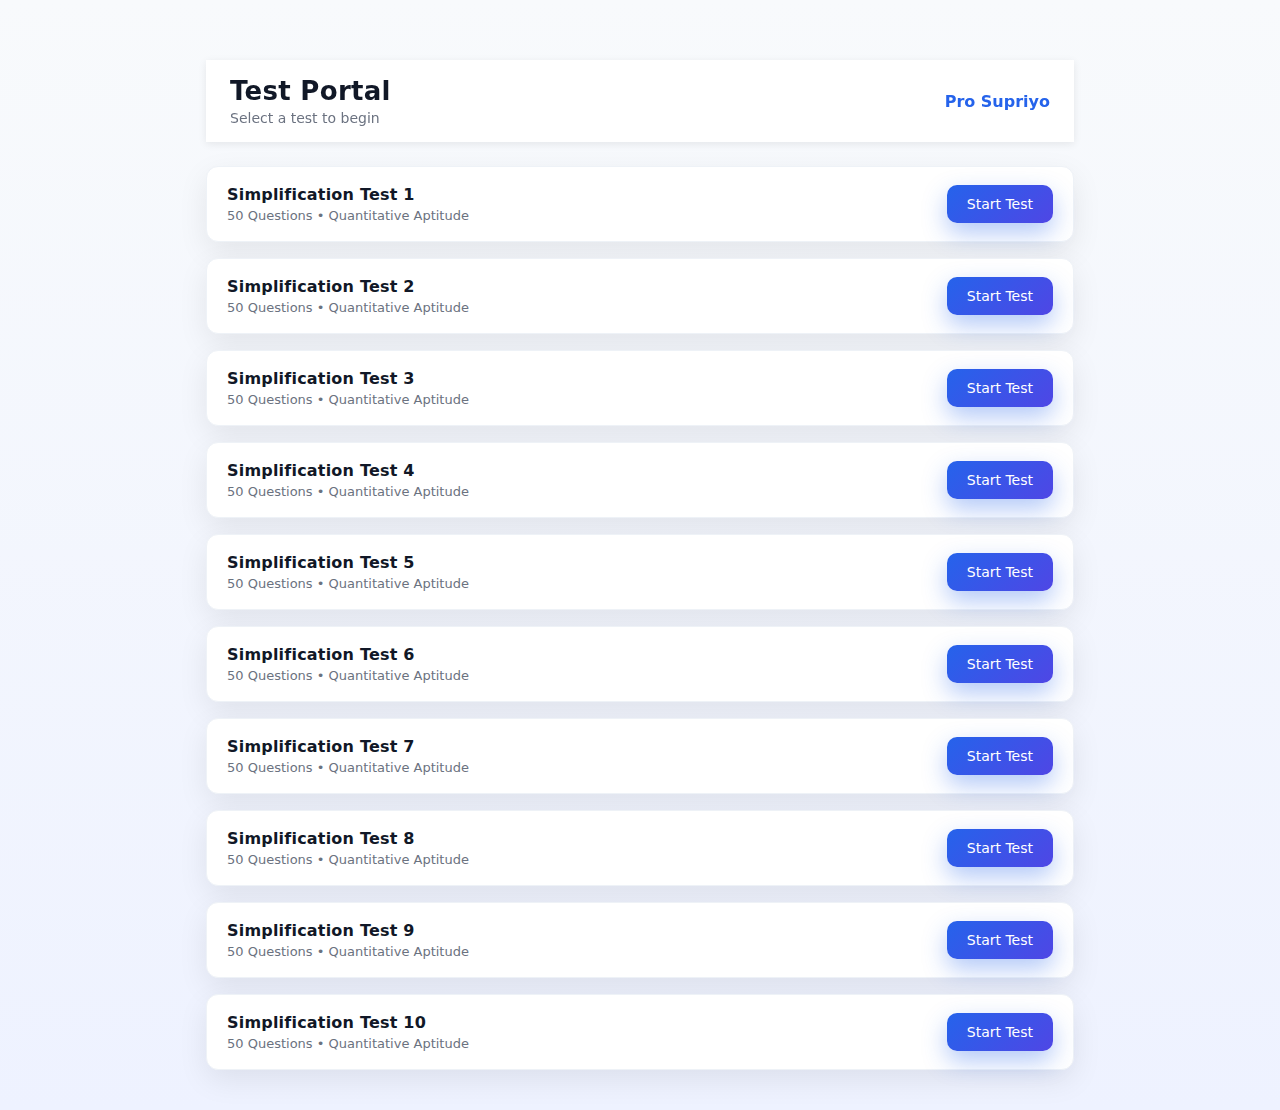
<file: index.html>
<!DOCTYPE html>
<html lang="en">

<head>
  <meta charset="UTF-8" />
  <title>Test Portal</title>
  <meta name="viewport" content="width=device-width, initial-scale=1.0" />

  <!-- Main CSS -->
  <link rel="stylesheet" href="css/style.css" />
  <!-- Button CSS -->
</head>

<body>

  <main class="home-container">

    <header class="home-header">
      <div class="header-left">
        <h1>Test Portal</h1>
        <p>Select a test to begin</p>
      </div>

      <div class="header-right">
        Pro Supriyo
      </div>
    </header>


    <section class="test-list">

      <div class="test-card">
        <div class="test-info">
          <h3>Simplification Test 1</h3>
          <p>50 Questions • Quantitative Aptitude</p>
        </div>
        <a href="test.html?test=Simplification-Test-1" class="btn-primary start-link">
          Start Test
        </a>
      </div>

      <div class="test-card">
        <div class="test-info">
          <h3>Simplification Test 2</h3>
          <p>50 Questions • Quantitative Aptitude</p>
        </div>
        <a href="test.html?test=Simplification-Test-2" class="btn-primary start-link">
          Start Test
        </a>
      </div>
       <div class="test-card">
        <div class="test-info">
          <h3>Simplification Test 3</h3>
          <p>50 Questions • Quantitative Aptitude</p>
        </div>
        <a href="test.html?test=Simplification-Test-3" class="btn-primary start-link">
          Start Test
        </a>
      </div>
        <div class="test-card">
        <div class="test-info">
          <h3>Simplification Test 4</h3>
          <p>50 Questions • Quantitative Aptitude</p>
        </div>
        <a href="test.html?test=Simplification-Test-4" class="btn-primary start-link">
          Start Test
        </a>
      </div>  <div class="test-card">
        <div class="test-info">
          <h3>Simplification Test 5</h3>
          <p>50 Questions • Quantitative Aptitude</p>
        </div>
        <a href="test.html?test=Simplification-Test-5" class="btn-primary start-link">
          Start Test
        </a>
      </div>  <div class="test-card">
        <div class="test-info">
          <h3>Simplification Test 6</h3>
          <p>50 Questions • Quantitative Aptitude</p>
        </div>
        <a href="test.html?test=Simplification-Test-6" class="btn-primary start-link">
          Start Test
        </a>
      </div>  <div class="test-card">
        <div class="test-info">
          <h3>Simplification Test 7</h3>
          <p>50 Questions • Quantitative Aptitude</p>
        </div>
        <a href="test.html?test=Simplification-Test-7" class="btn-primary start-link">
          Start Test
        </a>
      </div>  <div class="test-card">
        <div class="test-info">
          <h3>Simplification Test 8</h3>
          <p>50 Questions • Quantitative Aptitude</p>
        </div>
        <a href="test.html?test=Simplification-Test-8" class="btn-primary start-link">
          Start Test
        </a>
      </div>  <div class="test-card">
        <div class="test-info">
          <h3>Simplification Test 9</h3>
          <p>50 Questions • Quantitative Aptitude</p>
        </div>
        <a href="test.html?test=Simplification-Test-9" class="btn-primary start-link">
          Start Test
        </a>
      </div>  <div class="test-card">
        <div class="test-info">
          <h3>Simplification Test 10</h3>
          <p>50 Questions • Quantitative Aptitude</p>
        </div>
        <a href="test.html?test=Simplification-Test-10" class="btn-primary start-link">
          Start Test
        </a>
      </div>
    </section>

  </main>
</body>

</html>
</file>
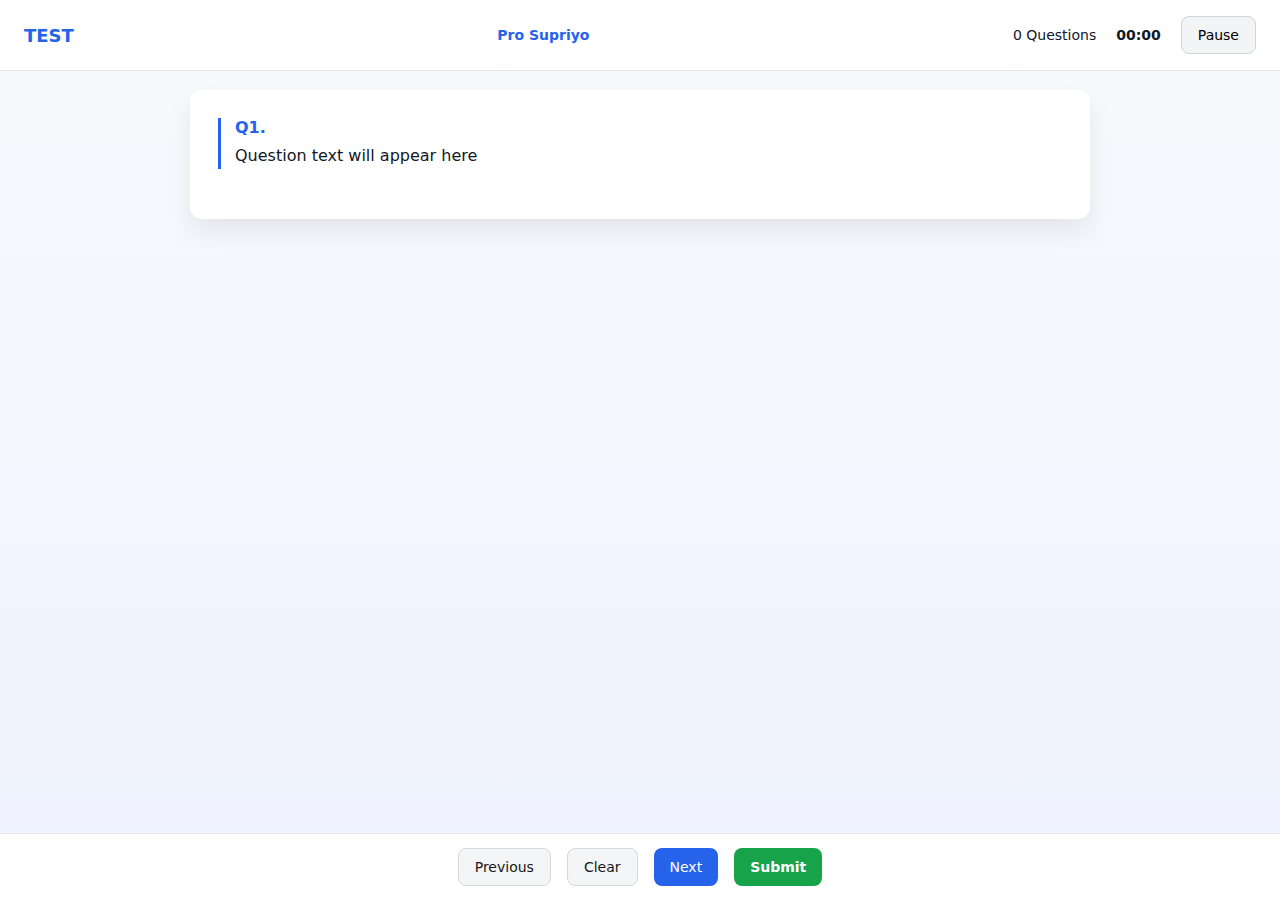
<file: test.html>
<!DOCTYPE html>
<html lang="en">

<head>
  <meta charset="UTF-8" />
  <title>Online Test</title>
  <meta name="viewport" content="width=device-width, initial-scale=1.0" />

  <!-- CSS -->
  <link rel="stylesheet" href="css/style.css" />
</head>

<body>

  <!-- =========================
       PAUSE OVERLAY (MUST BE INSIDE BODY)
  ========================== -->
  <div id="pauseOverlay" class="pause-overlay" style="display:none;">
    <div class="pause-box">
      <h2>Test Paused</h2>
      <p>Click resume to continue the test</p>
      <button onclick="resumeTest()" class="btn-primary">Resume Test</button>
    </div>
  </div>

  <!-- =========================
       HEADER
  ========================== -->
  <header class="test-header">
    <div class="test-title" id="testTitle">TEST</div>
    <div class="test-owner">
      Pro Supriyo
    </div>

    <div class="test-meta" id="testMeta">
      <span id="questionCount">0 Questions</span>
      <span id="timer">00:00</span>
      <button id="pauseBtn" onclick="pauseTest()" class="btn-secondary">
        Pause
      </button>
    </div>

  </header>

  <!-- =========================
       MAIN TEST AREA
  ========================== -->
  <main class="test-container">

    <div class="test-scroll-area">

      <div class="question-box">
        <div class="question-number" id="questionNumber">Q1.</div>
        <div class="question-text" id="questionText">
          Question text will appear here
        </div>
      </div>

      <div class="options-box" id="optionsBox">
        <!-- options injected by JS -->
      </div>

    </div>

  </main>

  <!-- =========================
       FIXED FOOTER
  ========================== -->
  <div class="fixed-footer">
    <button id="prevBtn" class="btn-secondary">Previous</button>
    <button id="clearBtn" class="btn-secondary">Clear</button>
    <button id="nextBtn" class="btn-primary">Next</button>
    <button id="homeBtn" class="btn-secondary" style="display:none;">
      Home
    </button>
    <button id="submitBtn" class="btn-submit">
      Submit
    </button>

  </div>


  <!-- =========================
       RESULT OVERLAY
  ========================== -->
  <section class="result-container" id="resultContainer">
    <div class="result-card">
      <h2>Test Result</h2>

      <div class="result-stats">
        <div class="stat">
          <span class="stat-value" id="resTotal">0</span>
          <span class="stat-label">Total</span>
        </div>
        <div class="stat">
          <span class="stat-value" id="resAttempted">0</span>
          <span class="stat-label">Attempted</span>
        </div>
        <div class="stat">
          <span class="stat-value" id="resCorrect">0</span>
          <span class="stat-label">Correct</span>
        </div>
        <div class="stat">
          <span class="stat-value" id="resAccuracy">0</span>
          <span class="stat-label">Accuracy %</span>
        </div>
      </div>

      <div class="result-actions">
        <button onclick="restartTest()" class="btn-primary">Restart Test</button>
        <button onclick="reviewAnswers()" class="btn-secondary">Review Answers</button>
      </div>
    </div>
  </section>
  <!-- SUBMIT CONFIRMATION POPUP -->
  <div id="submitConfirmOverlay" class="pause-overlay" style="display:none;">
    <div class="pause-box">
      <h2>Submit Test?</h2>
      <p>Are you sure you want to submit this test?</p>
      <div style="display:flex; gap:12px; justify-content:center;">
        <button class="btn-secondary" onclick="cancelSubmit()">Cancel</button>
        <button class="btn-submit" onclick="confirmSubmit()">Yes, Submit</button>
      </div>
    </div>
  </div>


  <!-- =========================
       JS (LOAD LAST)
  ========================== -->
  <script src="js/engine.js"></script>

</body>

</html>
</file>
<file: css/style.css>
/* =========================
   DESIGN TOKENS
========================= */
:root {
  --primary: #2563eb;
  --primary-dark: #1e40af;
  --primary-soft: rgba(37, 99, 235, 0.12);

  --secondary: #f3f4f6;
  --border: #d1d5db;

  --success: #16a34a;
  --danger: #dc2626;

  --text-main: #111827;
  --text-muted: #6b7280;

  --bg-page: #f4f6f8;
  --bg-card: #ffffff;
}

/* =========================
   INDEX HEADER — TOP RIGHT NAME
========================= */

.home-header {
  position: sticky;
  top: 0;
  z-index: 1000;

  display: flex;
  justify-content: space-between;
  align-items: center;

  background: #ffffff;
  padding: 16px 24px;

  box-shadow: 0 2px 8px rgba(0, 0, 0, 0.08);
}

.home-header {
  backdrop-filter: blur(6px);
}

.header-right {
  font-size: 16px;
  font-weight: 600;
  color: var(--primary);
  white-space: nowrap;
  align-self: center;
}

/* =========================
   RESET
========================= */
* {
  box-sizing: border-box;
  margin: 0;
  padding: 0;
  font-family: system-ui, -apple-system, BlinkMacSystemFont, sans-serif;
}

body {
  min-height: 100vh;
  background: var(--bg-page);
  color: var(--text-main);
}

/* =========================
   BUTTONS
========================= */
button,
.start-link {
  height: 38px;
  padding: 0 16px;
  font-size: 14px;
  border-radius: 8px;
  border: none;
  cursor: pointer;
  display: inline-flex;
  align-items: center;
  justify-content: center;
  text-decoration: none;
}

.btn-primary {
  background: var(--primary);
  color: #fff;
}

.btn-secondary {
  background: var(--secondary);
  border: 1px solid var(--border);
}

.btn-submit {
  background: var(--success);
  color: #fff;
}

button:disabled {
  background: #9ca3af;
  cursor: not-allowed;
}

/* =========================
   HOME PAGE (INDEX)
========================= */

.home-container {
  max-width: 900px;
  margin: 60px auto 40px;
  padding: 0 16px;
}

.home-header {
  margin-bottom: 24px;
}

.home-header h1 {
  font-size: 26px;
  color: var(--text-main);
  margin-bottom: 4px;
}

.home-header p {
  font-size: 14px;
  color: var(--text-muted);
}

/* =========================
   TEST LIST
========================= */

.test-list {
  display: grid;
  gap: 16px;
}

.test-card {
  background: var(--bg-card);
  border-radius: 12px;
  padding: 18px 20px;

  display: flex;
  justify-content: space-between;
  align-items: center;

  box-shadow: 0 6px 16px rgba(0, 0, 0, 0.08);
}

.test-info h3 {
  font-size: 16px;
  margin-bottom: 4px;
}

.test-info p {
  font-size: 13px;
  color: var(--text-muted);
}

/* =========================
   START BUTTON
========================= */

.start-link {
  white-space: nowrap;
}


/* =========================
   HEADER
========================= */
.test-header {
  position: fixed;
  inset: 0 0 auto 0;
  background: var(--bg-card);
  padding: 16px 24px;
  display: flex;
  justify-content: space-between;
  align-items: center;
  border-bottom: 1px solid #e5e7eb;
}

.test-title {
  font-size: 18px;
  font-weight: 700;
  color: var(--primary);
}

.test-meta {
  display: flex;
  gap: 12px;
  font-size: 14px;
  align-items: center;
}

/* =========================
   MAIN TEST AREA
========================= */
.test-container {
  max-width: 900px;
  margin: 0 auto;
  padding: 90px 0;
}

.test-scroll-area {
  padding: 28px;
  background: var(--bg-card);
  border-radius: 12px;
}

/* =========================
   QUESTIONS
========================= */
.question-box {
  margin-bottom: 22px;
}

.question-number {
  font-weight: 700;
  color: var(--primary);
  margin-bottom: 6px;
}

.question-text {
  font-size: 16px;
  line-height: 1.6;
}

/* =========================
   OPTIONS (MINIMAL & FLAT)
========================= */
.options-box {
  display: grid;
  gap: 12px;
}

.option {
  padding: 14px;
  border: 1px solid var(--border);
  border-radius: 8px;
  background: #fff;
  cursor: pointer;
}

.option.selected {
  background: var(--primary-soft);
  border-color: var(--primary);
}

.option.correct {
  background: rgba(22, 163, 74, 0.12);
  border-color: var(--success);
  color: #065f46;
}

.option.wrong {
  background: rgba(220, 38, 38, 0.12);
  border-color: var(--danger);
  color: #7f1d1d;
}

/* 🔒 Review mode: no interaction */
.option.correct,
.option.wrong {
  pointer-events: none;
  cursor: default;
}

/* =========================
   OPTION LETTERS (A, B, C...)
========================= */

.options-box {
  counter-reset: option;
}

.option {
  position: relative;
  padding-left: 44px;
  /* space for letter */
  counter-increment: option;
}

.option::before {
  content: counter(option, upper-alpha);
  position: absolute;
  left: 14px;
  top: 50%;
  transform: translateY(-50%);

  font-weight: 600;
  font-size: 14px;
  color: var(--text-muted);
}

.option.selected::before {
  color: var(--primary);
}

.question-box {
  border-left: 3px solid var(--primary);
  padding-left: 14px;
}

.option {
  background: #fff;
}

.option:not(.selected) {
  opacity: 0.95;
}

#timer {
  font-weight: 600;
  font-variant-numeric: tabular-nums;
}

.test-meta span {
  margin-right: 8px;
}

.fixed-footer .btn-secondary {
  opacity: 0.9;
}

.fixed-footer .btn-submit {
  font-weight: 600;
}


/* =========================
   FOOTER
========================= */
.fixed-footer {
  position: fixed;
  bottom: 0;
  inset-inline: 0;
  background: var(--bg-card);
  padding: 14px 24px;
  display: flex;
  justify-content: center;
  gap: 16px;
  border-top: 1px solid #e5e7eb;
}

/* =========================
   RESULT / OVERLAY
========================= */
.result-container,
.pause-overlay {
  position: fixed;
  inset: 0;
  display: none;
}

.result-container {
  background: rgba(243, 244, 246, 0.95);
}

.pause-overlay {
  background: rgba(0, 0, 0, 0.4);
}

.result-card,
.pause-box {
  position: absolute;
  top: 50%;
  left: 50%;
  transform: translate(-50%, -50%);
  background: var(--bg-card);
  padding: 32px;
  border-radius: 16px;
  max-width: 420px;
  width: calc(100% - 32px);
  text-align: center;
}

/* =========================
   RESPONSIVE
========================= */
@media (max-width: 768px) {
  .test-header {
    flex-direction: column;
    gap: 6px;
  }

  .fixed-footer button {
    flex: 1;
    height: 40px;
    font-size: 13px;
  }
}

.pause-overlay {
  background: rgba(0, 0, 0, 0.35);
  backdrop-filter: blur(6px);
  z-index: 1000;
}

/* =========================
   PAUSE BOX TEXT FIX
========================= */

.pause-box h2 {
  font-size: 18px;
  margin-bottom: 6px;
}

.pause-box p {
  font-size: 14px;
  color: var(--text-muted);
  margin-bottom: 16px;
}

/* =========================
   RESULT SCREEN FIX
========================= */

.result-stats {
  display: grid;
  grid-template-columns: repeat(2, 1fr);
  gap: 16px;
  margin: 20px 0;
}

.stat {
  background: #f8fafc;
  padding: 14px;
  border-radius: 10px;
  text-align: center;
}

.stat-value {
  font-size: 20px;
  font-weight: 700;
  color: var(--primary);
}

.stat-label {
  font-size: 13px;
  color: var(--text-muted);
}

.result-container {
  background: linear-gradient(135deg,
      #eef2ff,
      #f8fafc);
}

.result-card {
  background: linear-gradient(180deg, #ffffff, #f8fafc);
  box-shadow:
    0 20px 50px rgba(0, 0, 0, 0.18);
  border-radius: 18px;
}

.stat {
  border-radius: 14px;
  padding: 18px;
  box-shadow: 0 8px 20px rgba(0, 0, 0, 0.08);
}

/* Total */
.stat:nth-child(1) {
  background: linear-gradient(135deg, #dbeafe, #eff6ff);
}

.stat:nth-child(1) .stat-value {
  color: #2563eb;
}

/* Attempted */
.stat:nth-child(2) {
  background: linear-gradient(135deg, #ede9fe, #f5f3ff);
}

.stat:nth-child(2) .stat-value {
  color: #7c3aed;
}

/* Correct */
.stat:nth-child(3) {
  background: linear-gradient(135deg, #dcfce7, #f0fdf4);
}

.stat:nth-child(3) .stat-value {
  color: #16a34a;
}

/* Accuracy */
.stat:nth-child(4) {
  background: linear-gradient(135deg, #ffedd5, #fff7ed);
}

.stat:nth-child(4) .stat-value {
  color: #ea580c;
}

.stat-value {
  font-size: 26px;
  font-weight: 800;
}

.stat-label {
  font-size: 13px;
  letter-spacing: 0.3px;
}

.result-card {
  animation: resultPop 0.5s ease-out;
}

@keyframes resultPop {
  0% {
    transform: translate(-50%, -45%) scale(0.96);
    opacity: 0;
  }

  100% {
    transform: translate(-50%, -50%) scale(1);
    opacity: 1;
  }
}

.result-actions .btn-primary {
  box-shadow: 0 10px 24px rgba(37, 99, 235, 0.45);
}

.result-actions .btn-secondary {
  background: #f1f5f9;
}

/* =========================
   RESULT PAGE BUTTON FIX
========================= */

.result-actions {
  gap: 14px;
}

.result-actions .btn-primary {
  background: linear-gradient(135deg, #2563eb, #4f46e5);
  color: #ffffff;
  border-radius: 12px;
  padding: 10px 22px;
  font-weight: 600;
  box-shadow: 0 10px 22px rgba(37, 99, 235, 0.45);
}

.result-actions .btn-secondary {
  background: #ffffff;
  color: #374151;
  border: 1px solid #e5e7eb;
  border-radius: 12px;
  padding: 10px 22px;
  font-weight: 500;
  box-shadow: 0 6px 14px rgba(0, 0, 0, 0.08);
}

/* =========================
   RESULT BUTTON ALIGNMENT FIX
========================= */

.result-actions {
  margin-top: 18px;
  /* pull buttons closer to stats */
  display: flex;
  justify-content: center;
  gap: 12px;
}

.result-actions button {
  min-width: 140px;
  /* consistent width */
  padding: 10px 18px;
  /* tighter horizontal padding */
  border-radius: 10px;
  /* slightly less pill-like */
}

body {
  background: linear-gradient(180deg, #f8fafc, #eef2ff);
}

.home-header h1 {
  font-weight: 800;
  letter-spacing: 0.3px;
}

.home-header p {
  margin-top: 2px;
}

.test-card {
  border: 1px solid #eef2f7;
  box-shadow:
    0 10px 30px rgba(0, 0, 0, 0.08);
  transition: transform 0.2s ease, box-shadow 0.2s ease;
}

.test-card:hover {
  transform: translateY(-2px);
  box-shadow:
    0 18px 40px rgba(0, 0, 0, 0.12);
}

.test-info h3 {
  font-weight: 700;
  letter-spacing: 0.2px;
}

.start-link {
  background: linear-gradient(135deg, #2563eb, #4f46e5);
  border-radius: 10px;
  padding: 10px 20px;
  box-shadow: 0 10px 24px rgba(37, 99, 235, 0.35);
}

/* =========================
   TEST PAGE — STATIC DEPTH ONLY
========================= */

/* Main question card */
.test-scroll-area {
  box-shadow: 0 12px 28px rgba(0, 0, 0, 0.08);
}

/* Options separation */
.option {
  box-shadow: 0 2px 6px rgba(0, 0, 0, 0.04);
}

/* Selected option emphasis */
.option.selected {
  box-shadow: 0 4px 10px rgba(37, 99, 235, 0.15);
}

/* =========================
   MOBILE HEADER META ALIGNMENT
========================= */

@media (max-width: 768px) {
  .test-meta {
    width: 100%;
    display: flex;
    justify-content: space-between;
    /* equal spacing */
    align-items: center;
    margin-top: 6px;
  }

  .test-meta>* {
    margin: 0;
    /* remove uneven gaps */
  }
}

/* =========================
   TEST HEADER — CENTER NAME
========================= */

.test-header {
  display: flex;
  align-items: center;
}

.test-owner {
  flex: 1;
  text-align: center;
  font-size: 14px;
  font-weight: 600;
  color: var(--primary);
  pointer-events: none;
  /* purely informational */
}

@media (max-width: 777px) {
  .test-owner {
    display: none;
  }
}

/* Hide candidate name in review mode */
body.review-mode .test-owner {
  text-align: right;
}
</file>
